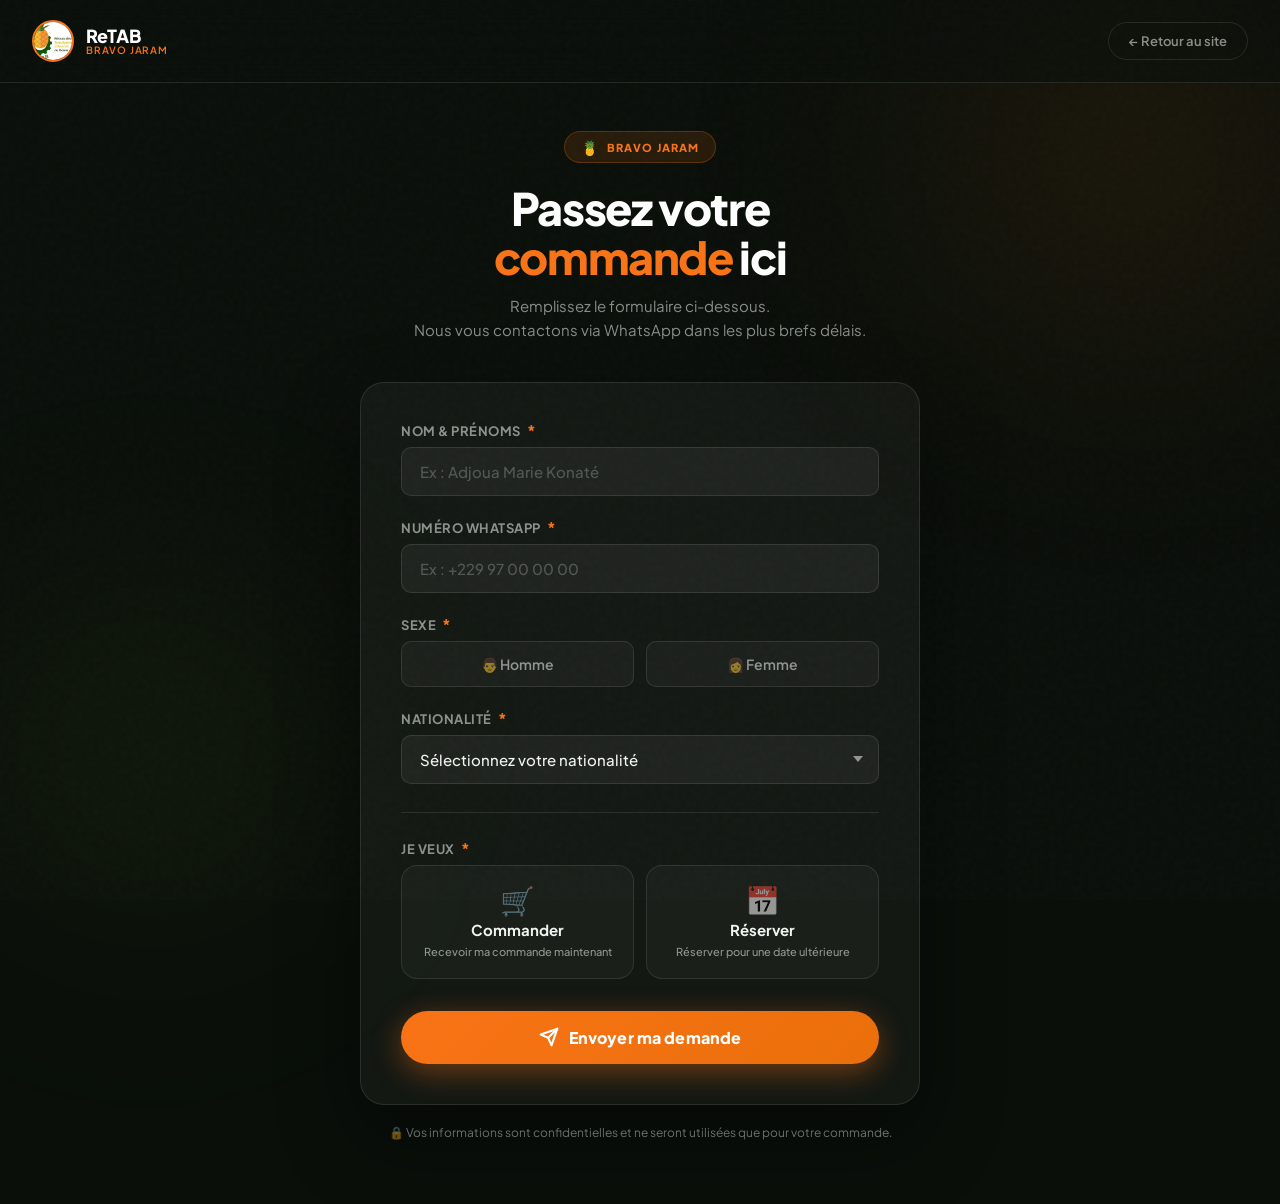
<file: commander.html>
<!DOCTYPE html>
<html lang="fr">
<head>
  <meta charset="UTF-8">
  <meta name="viewport" content="width=device-width, initial-scale=1.0">
  <title>Commander | Bravo Jaram — ReTAB</title>
  <meta name="description" content="Commandez ou réservez votre jus Bravo Jaram 100% naturel du Bénin. Remplissez le formulaire et nous vous contactons rapidement.">
  <link rel="preconnect" href="https://fonts.googleapis.com">
  <link rel="preconnect" href="https://fonts.gstatic.com" crossorigin>
  <link href="https://fonts.googleapis.com/css2?family=Plus+Jakarta+Sans:wght@400;500;600;700;800&family=Space+Mono:wght@400;700&display=swap" rel="stylesheet">
  <style>
    *, *::before, *::after { box-sizing: border-box; margin: 0; padding: 0; }

    :root {
      --green:       #0D2B0D;
      --green-mid:   #1A4D1A;
      --accent:      #F97316;
      --accent-glow: rgba(249, 115, 22, 0.3);
      --lime:        #a3e635;
      --white:       #ffffff;
      --bg:          #0a0f0a;
      --card:        rgba(255,255,255,0.04);
      --border:      rgba(255,255,255,0.10);
      --text:        #f1f5f0;
      --text-muted:  rgba(241,245,240,0.55);
      --radius:      16px;
      --radius-sm:   10px;
      --radius-full: 999px;
      --transition:  all 0.25s cubic-bezier(0.4,0,0.2,1);
      --spring:      all 0.45s cubic-bezier(0.175,0.885,0.32,1.275);
    }

    html { scroll-behavior: smooth; }

    body {
      font-family: 'Plus Jakarta Sans', sans-serif;
      background: var(--bg);
      color: var(--text);
      min-height: 100vh;
      display: flex;
      flex-direction: column;
      position: relative;
      overflow-x: hidden;
    }

    /* Noise texture */
    body::after {
      content: "";
      position: fixed; inset: 0;
      pointer-events: none;
      z-index: 9999;
      opacity: 0.025;
      background-image: url("data:image/svg+xml,%3Csvg viewBox='0 0 200 200' xmlns='http://www.w3.org/2000/svg'%3E%3Cfilter id='n'%3E%3CfeTurbulence type='fractalNoise' baseFrequency='0.8' numOctaves='3' stitchTiles='stitch'/%3E%3C/filter%3E%3Crect width='100%25' height='100%25' filter='url(%23n)'/%3E%3C/svg%3E");
    }

    /* Gradient BG orbs */
    .bg-orb {
      position: fixed;
      border-radius: 50%;
      filter: blur(120px);
      pointer-events: none;
      z-index: 0;
    }
    .bg-orb-1 {
      width: 600px; height: 600px;
      background: radial-gradient(circle, rgba(249,115,22,0.12) 0%, transparent 70%);
      top: -150px; right: -150px;
    }
    .bg-orb-2 {
      width: 500px; height: 500px;
      background: radial-gradient(circle, rgba(163,230,53,0.08) 0%, transparent 70%);
      bottom: -100px; left: -100px;
    }

    /* ── HEADER ── */
    header {
      position: relative;
      z-index: 10;
      padding: 20px 32px;
      display: flex;
      align-items: center;
      gap: 12px;
      border-bottom: 1px solid var(--border);
      background: rgba(10,15,10,0.6);
      backdrop-filter: blur(20px);
    }

    .logo-link {
      display: flex;
      align-items: center;
      gap: 12px;
      text-decoration: none;
      color: var(--text);
    }

    .logo-circle {
      width: 42px; height: 42px;
      border-radius: 50%;
      overflow: hidden;
      border: 2px solid var(--accent);
      flex-shrink: 0;
    }
    .logo-circle img {
      width: 140%; height: 140%;
      object-fit: cover;
      object-position: center 5%;
      margin: -20% 0 0 -20%;
    }

    .logo-text-wrap { display: flex; flex-direction: column; line-height: 1.1; }
    .logo-name { font-weight: 800; font-size: 18px; letter-spacing: -0.02em; color: var(--white); }
    .logo-sub  { font-size: 10px; font-weight: 600; color: var(--accent); letter-spacing: 0.08em; text-transform: uppercase; }

    .back-btn {
      margin-left: auto;
      display: inline-flex;
      align-items: center;
      gap: 8px;
      padding: 10px 20px;
      border-radius: var(--radius-full);
      border: 1px solid var(--border);
      background: transparent;
      color: var(--text-muted);
      font-size: 13px;
      font-weight: 600;
      text-decoration: none;
      transition: var(--transition);
    }
    .back-btn:hover { border-color: var(--accent); color: var(--accent); }

    /* ── MAIN LAYOUT ── */
    main {
      position: relative;
      z-index: 1;
      flex: 1;
      display: flex;
      align-items: center;
      justify-content: center;
      padding: 48px 24px 64px;
    }

    .form-container {
      width: 100%;
      max-width: 560px;
      animation: fadeUp 0.6s cubic-bezier(0.4,0,0.2,1) both;
    }

    @keyframes fadeUp {
      from { opacity: 0; transform: translateY(24px); }
      to   { opacity: 1; transform: translateY(0); }
    }

    /* ── PAGE HEADER ── */
    .page-header {
      text-align: center;
      margin-bottom: 40px;
    }

    .page-badge {
      display: inline-flex;
      align-items: center;
      gap: 8px;
      background: rgba(249,115,22,0.12);
      border: 1px solid rgba(249,115,22,0.25);
      color: var(--accent);
      font-size: 11px;
      font-weight: 800;
      letter-spacing: 0.1em;
      text-transform: uppercase;
      padding: 6px 16px;
      border-radius: var(--radius-full);
      margin-bottom: 20px;
    }

    .page-badge span { font-size: 14px; }

    .page-title {
      font-size: clamp(2rem, 5vw, 2.8rem);
      font-weight: 800;
      letter-spacing: -0.03em;
      line-height: 1.1;
      color: var(--white);
      margin-bottom: 12px;
    }
    .page-title .orange { color: var(--accent); }

    .page-sub {
      font-size: 15px;
      color: var(--text-muted);
      line-height: 1.6;
    }

    /* ── FORM CARD ── */
    .form-card {
      background: var(--card);
      border: 1px solid var(--border);
      border-radius: 24px;
      padding: 40px;
      backdrop-filter: blur(20px);
      box-shadow: 0 32px 80px rgba(0,0,0,0.4);
    }

    .form-grid {
      display: flex;
      flex-direction: column;
      gap: 24px;
    }

    /* ── FIELD ── */
    .field {
      display: flex;
      flex-direction: column;
      gap: 8px;
      animation: fadeUp 0.5s both;
    }
    .field:nth-child(1) { animation-delay: 0.05s; }
    .field:nth-child(2) { animation-delay: 0.10s; }
    .field:nth-child(3) { animation-delay: 0.15s; }
    .field:nth-child(4) { animation-delay: 0.20s; }
    .field:nth-child(5) { animation-delay: 0.25s; }

    label {
      font-size: 13px;
      font-weight: 700;
      color: var(--text-muted);
      letter-spacing: 0.04em;
      text-transform: uppercase;
      display: flex;
      align-items: center;
      gap: 6px;
    }

    label .req {
      color: var(--accent);
      font-size: 16px;
      line-height: 1;
    }

    input[type="text"],
    input[type="tel"],
    select {
      width: 100%;
      padding: 14px 18px;
      background: rgba(255,255,255,0.05);
      border: 1.5px solid var(--border);
      border-radius: var(--radius-sm);
      color: var(--text);
      font-family: 'Plus Jakarta Sans', sans-serif;
      font-size: 15px;
      font-weight: 500;
      outline: none;
      transition: var(--transition);
      -webkit-appearance: none;
      appearance: none;
    }

    input[type="text"]::placeholder,
    input[type="tel"]::placeholder {
      color: rgba(241,245,240,0.25);
    }

    input[type="text"]:focus,
    input[type="tel"]:focus,
    select:focus {
      border-color: var(--accent);
      background: rgba(249,115,22,0.05);
      box-shadow: 0 0 0 3px var(--accent-glow);
    }

    /* Select custom arrow */
    .select-wrap {
      position: relative;
    }
    .select-wrap::after {
      content: "";
      position: absolute;
      right: 16px;
      top: 50%;
      transform: translateY(-50%);
      width: 10px; height: 6px;
      background: var(--text-muted);
      clip-path: polygon(0 0, 100% 0, 50% 100%);
      pointer-events: none;
      transition: var(--transition);
    }
    .select-wrap:focus-within::after {
      background: var(--accent);
    }

    select option {
      background: #1a2a1a;
      color: var(--text);
    }

    /* ── SEXE TOGGLE ── */
    .toggle-group {
      display: flex;
      gap: 12px;
    }

    .toggle-option {
      flex: 1;
      position: relative;
    }

    .toggle-option input[type="radio"] {
      position: absolute;
      opacity: 0;
      width: 0; height: 0;
    }

    .toggle-option label {
      display: flex;
      align-items: center;
      justify-content: center;
      gap: 8px;
      padding: 13px 16px;
      border-radius: var(--radius-sm);
      border: 1.5px solid var(--border);
      background: rgba(255,255,255,0.04);
      cursor: pointer;
      font-size: 14px;
      font-weight: 600;
      color: var(--text-muted);
      text-transform: none;
      letter-spacing: 0;
      transition: var(--spring);
      user-select: none;
    }

    .toggle-option input:checked + label {
      border-color: var(--accent);
      background: rgba(249,115,22,0.12);
      color: var(--accent);
      box-shadow: 0 0 0 3px var(--accent-glow);
      transform: scale(1.02);
    }

    .toggle-option label:hover {
      border-color: rgba(249,115,22,0.4);
      color: var(--text);
    }

    /* ── MAINTENANT : Commander / Réserver ── */
    .action-group {
      display: grid;
      grid-template-columns: 1fr 1fr;
      gap: 12px;
    }

    .action-option {
      position: relative;
    }

    .action-option input[type="radio"] {
      position: absolute;
      opacity: 0;
      width: 0; height: 0;
    }

    .action-option label {
      display: flex;
      flex-direction: column;
      align-items: center;
      justify-content: center;
      gap: 6px;
      padding: 20px 16px;
      border-radius: var(--radius);
      border: 1.5px solid var(--border);
      background: rgba(255,255,255,0.03);
      cursor: pointer;
      transition: var(--spring);
      text-transform: none;
      letter-spacing: 0;
      user-select: none;
    }

    .action-option label .action-icon {
      font-size: 28px;
      line-height: 1;
    }

    .action-option label .action-title {
      font-size: 15px;
      font-weight: 700;
      color: var(--text);
    }

    .action-option label .action-desc {
      font-size: 11px;
      color: var(--text-muted);
      font-weight: 500;
      text-align: center;
    }

    .action-option input:checked + label {
      border-color: var(--accent);
      background: rgba(249,115,22,0.10);
      box-shadow: 0 0 0 3px var(--accent-glow), 0 8px 32px rgba(249,115,22,0.15);
      transform: translateY(-3px);
    }

    .action-option input:checked + label .action-title {
      color: var(--accent);
    }

    .action-option label:hover {
      border-color: rgba(249,115,22,0.35);
      transform: translateY(-2px);
    }

    /* ── SUBMIT ── */
    .submit-btn {
      width: 100%;
      padding: 16px 32px;
      background: linear-gradient(135deg, var(--accent), #ea6f0a);
      border: none;
      border-radius: var(--radius-full);
      color: white;
      font-family: 'Plus Jakarta Sans', sans-serif;
      font-size: 16px;
      font-weight: 800;
      letter-spacing: 0.01em;
      cursor: pointer;
      display: flex;
      align-items: center;
      justify-content: center;
      gap: 10px;
      box-shadow: 0 8px 30px rgba(249,115,22,0.4);
      transition: var(--spring);
      position: relative;
      overflow: hidden;
      margin-top: 8px;
    }

    .submit-btn::before {
      content: "";
      position: absolute;
      inset: 0;
      background: linear-gradient(135deg, rgba(255,255,255,0.15), transparent);
      opacity: 0;
      transition: var(--transition);
    }

    .submit-btn:hover {
      transform: scale(1.02) translateY(-2px);
      box-shadow: 0 12px 40px rgba(249,115,22,0.55);
    }

    .submit-btn:hover::before { opacity: 1; }
    .submit-btn:active { transform: scale(0.98); }

    /* ── DIVIDER ── */
    .form-divider {
      height: 1px;
      background: var(--border);
      margin: 4px 0;
    }

    /* ── PRIVACY NOTE ── */
    .privacy-note {
      text-align: center;
      font-size: 12px;
      color: var(--text-muted);
      margin-top: 20px;
      display: flex;
      align-items: center;
      justify-content: center;
      gap: 6px;
    }

    /* ── SUCCESS MESSAGE (hidden by default) ── */
    .success-overlay {
      display: none;
      position: fixed;
      inset: 0;
      background: rgba(10,15,10,0.92);
      backdrop-filter: blur(16px);
      z-index: 100;
      flex-direction: column;
      align-items: center;
      justify-content: center;
      text-align: center;
      padding: 32px;
      animation: fadeIn 0.4s both;
    }

    @keyframes fadeIn { from { opacity: 0; } to { opacity: 1; } }

    .success-overlay.show { display: flex; }

    .success-icon {
      font-size: 72px;
      margin-bottom: 24px;
      animation: bounceIn 0.6s 0.2s both;
    }

    @keyframes bounceIn {
      0%   { transform: scale(0.3); opacity: 0; }
      60%  { transform: scale(1.1); opacity: 1; }
      100% { transform: scale(1); }
    }

    .success-title {
      font-size: 2rem;
      font-weight: 800;
      color: var(--white);
      margin-bottom: 12px;
      letter-spacing: -0.02em;
    }

    .success-sub {
      font-size: 16px;
      color: var(--text-muted);
      max-width: 380px;
      line-height: 1.6;
      margin-bottom: 32px;
    }

    .success-back {
      display: inline-flex;
      align-items: center;
      gap: 8px;
      padding: 14px 32px;
      background: var(--accent);
      color: white;
      font-weight: 700;
      font-size: 15px;
      border-radius: var(--radius-full);
      text-decoration: none;
      transition: var(--spring);
    }

    .success-back:hover { transform: scale(1.04); box-shadow: 0 8px 24px var(--accent-glow); }

    /* ── RESPONSIVE ── */
    @media (max-width: 600px) {
      .form-card { padding: 28px 20px; }
      main { padding: 32px 16px 48px; }
      header { padding: 16px 20px; }
      .page-title { font-size: 1.8rem; }
    }
  </style>
</head>
<body>

  <!-- Background orbs -->
  <div class="bg-orb bg-orb-1"></div>
  <div class="bg-orb bg-orb-2"></div>

  <!-- ── HEADER ── -->
  <header>
    <a href="index.html" class="logo-link">
      <div class="logo-circle">
        <img src="WhatsApp Image 2026-06-04 at 10.16.24.jpeg" alt="Logo ReTAB">
      </div>
      <div class="logo-text-wrap">
        <span class="logo-name">ReTAB</span>
        <span class="logo-sub">Bravo Jaram</span>
      </div>
    </a>
    <a href="index.html" class="back-btn">
      ← Retour au site
    </a>
  </header>

  <!-- ── MAIN ── -->
  <main>
    <div class="form-container">

      <!-- Page Header -->
      <div class="page-header">
        <div class="page-badge">
          <span>🍍</span> Bravo Jaram
        </div>
        <h1 class="page-title">
          Passez votre<br>
          <span class="orange">commande</span> ici
        </h1>
        <p class="page-sub">Remplissez le formulaire ci-dessous.<br>Nous vous contactons via WhatsApp dans les plus brefs délais.</p>
      </div>

      <!-- Form Card -->
      <div class="form-card">
        <form id="orderForm" novalidate>

          <div class="form-grid">

            <!-- Nom & Prénoms -->
            <div class="field">
              <label for="nom">Nom &amp; Prénoms <span class="req">*</span></label>
              <input
                type="text"
                id="nom"
                name="nom_prenoms"
                placeholder="Ex : Adjoua Marie Konaté"
                required
                autocomplete="name"
              >
            </div>

            <!-- Numéro WhatsApp -->
            <div class="field">
              <label for="whatsapp">Numéro WhatsApp <span class="req">*</span></label>
              <input
                type="tel"
                id="whatsapp"
                name="numero_whatsapp"
                placeholder="Ex : +229 97 00 00 00"
                required
                autocomplete="tel"
              >
            </div>

            <!-- Sexe -->
            <div class="field">
              <label>Sexe <span class="req">*</span></label>
              <div class="toggle-group" role="radiogroup" aria-label="Sexe">
                <div class="toggle-option">
                  <input type="radio" id="homme" name="sexe" value="Homme" required>
                  <label for="homme">👨 Homme</label>
                </div>
                <div class="toggle-option">
                  <input type="radio" id="femme" name="sexe" value="Femme">
                  <label for="femme">👩 Femme</label>
                </div>
              </div>
            </div>

            <!-- Nationalité -->
            <div class="field">
              <label for="nationalite">Nationalité <span class="req">*</span></label>
              <div class="select-wrap">
                <select id="nationalite" name="nationalite" required>
                  <option value="" disabled selected>Sélectionnez votre nationalité</option>
                  <option value="Béninoise">🇧🇯 Béninoise</option>
                  <option value="Congolaise">🇨🇬 Congolaise</option>
                  <option value="Ivoirienne">🇨🇮 Ivoirienne</option>
                  <option value="Nigérienne">🇳🇪 Nigérienne</option>
                  <option value="Nigériane">🇳🇬 Nigériane</option>
                  <option value="Burkinabé">🇧🇫 Burkinabé</option>
                  <option value="Ghanéenne">🇬🇭 Ghanéenne</option>
                </select>
              </div>
            </div>

            <div class="form-divider"></div>

            <!-- Maintenant : Commander / Réserver -->
            <div class="field">
              <label>Je veux <span class="req">*</span></label>
              <div class="action-group" role="radiogroup" aria-label="Action souhaitée">
                <div class="action-option">
                  <input type="radio" id="commander" name="action" value="Commander" required>
                  <label for="commander">
                    <span class="action-icon">🛒</span>
                    <span class="action-title">Commander</span>
                    <span class="action-desc">Recevoir ma commande maintenant</span>
                  </label>
                </div>
                <div class="action-option">
                  <input type="radio" id="reserver" name="action" value="Réserver">
                  <label for="reserver">
                    <span class="action-icon">📅</span>
                    <span class="action-title">Réserver</span>
                    <span class="action-desc">Réserver pour une date ultérieure</span>
                  </label>
                </div>
              </div>
            </div>

            <!-- Submit -->
            <button type="submit" class="submit-btn" id="submitBtn">
              <svg width="20" height="20" viewBox="0 0 24 24" fill="none" stroke="currentColor" stroke-width="2.5" stroke-linecap="round" stroke-linejoin="round">
                <line x1="22" y1="2" x2="11" y2="13"/><polygon points="22 2 15 22 11 13 2 9 22 2"/>
              </svg>
              Envoyer ma demande
            </button>

          </div>
        </form>
      </div>

      <!-- Privacy note -->
      <p class="privacy-note">
        🔒 Vos informations sont confidentielles et ne seront utilisées que pour votre commande.
      </p>

    </div>
  </main>

  <!-- Success Overlay -->
  <div class="success-overlay" id="successOverlay">
    <div class="success-icon">🎉</div>
    <h2 class="success-title">Demande envoyée !</h2>
    <p class="success-sub">Merci pour votre intérêt pour <strong>Bravo Jaram</strong>.<br>Notre équipe vous contactera très bientôt via WhatsApp.</p>
    <a href="index.html" class="success-back">← Retour au site</a>
  </div>

  <script>
    // ── Stagger field animations on load
    document.querySelectorAll('.field').forEach((f, i) => {
      f.style.animationDelay = (i * 0.07) + 's';
    });

    // ── CONFIGURATION WEB3FORMS
    // Obtenez votre clé GRATUITE sur https://web3forms.com
    // en entrant l'email : nasrallahgohoungo@gmail.com
    const WEB3FORMS_KEY = '903e304c-72f6-47ca-9ec4-9ea1552f4fe0';

    // ── Form submission via Web3Forms API (fonctionne en local ET en ligne)
    document.getElementById('orderForm').addEventListener('submit', async function(e) {
      e.preventDefault();

      // Collect values
      const nom         = document.getElementById('nom').value.trim();
      const whatsapp    = document.getElementById('whatsapp').value.trim();
      const sexeEl      = document.querySelector('input[name="sexe"]:checked');
      const nationalite = document.getElementById('nationalite').value;
      const actionEl    = document.querySelector('input[name="action"]:checked');

      // Validation basique
      if (!nom || !whatsapp || !sexeEl || !nationalite || !actionEl) {
        showFormError('⚠️ Veuillez remplir tous les champs obligatoires.');
        shakeForm();
        return;
      }

      // Validation stricte Numéro WhatsApp
      // Autorise le '+', les chiffres, les espaces, et entre 8 et 20 caractères
      const whatsappRegex = /^\+?[0-9\s]{8,20}$/;
      if (!whatsappRegex.test(whatsapp)) {
        showFormError('⚠️ Numéro WhatsApp invalide. Veuillez n\'utiliser que des chiffres (ex: +229 97 00 00 00).');
        shakeForm();
        return;
      }

      // UI : loading state
      const btn = document.getElementById('submitBtn');
      btn.disabled = true;
      btn.innerHTML = `<svg width="20" height="20" viewBox="0 0 24 24" fill="none" stroke="currentColor"
        stroke-width="2.5" stroke-linecap="round" stroke-linejoin="round"
        style="animation:spin 1s linear infinite">
        <path d="M21 12a9 9 0 1 1-6.219-8.56"/></svg> Envoi en cours…`;

      try {
        const res = await fetch('https://api.web3forms.com/submit', {
          method: 'POST',
          headers: { 'Content-Type': 'application/json', Accept: 'application/json' },
          body: JSON.stringify({
            access_key:           WEB3FORMS_KEY,
            subject:              '🍍 Nouvelle demande Bravo Jaram — ' + actionEl.value,
            from_name:            'Site ReTAB',
            'Nom & Prénoms':      nom,
            'Numéro WhatsApp':    whatsapp,
            'Sexe':               sexeEl.value,
            'Nationalité':        nationalite,
            'Action souhaitée':   actionEl.value,
            botcheck: ''
          })
        });

        const data = await res.json();

        if (data.success) {
          document.getElementById('orderForm').reset();
          document.getElementById('successOverlay').classList.add('show');
        } else {
          throw new Error(data.message || 'Erreur serveur');
        }

      } catch (err) {
        if (WEB3FORMS_KEY === 'VOTRE_CLE_WEB3FORMS_ICI') {
          showFormError('🔑 Clé API manquante — Allez sur web3forms.com, entrez nasrallahgohoungo@gmail.com, copiez la clé et remplacez VOTRE_CLE_WEB3FORMS_ICI dans commander.html');
        } else {
          showFormError('❌ Erreur lors de l\'envoi. Vérifiez votre connexion internet et réessayez.');
        }
        btn.disabled = false;
        btn.innerHTML = `<svg width="20" height="20" viewBox="0 0 24 24" fill="none" stroke="currentColor"
          stroke-width="2.5" stroke-linecap="round" stroke-linejoin="round">
          <line x1="22" y1="2" x2="11" y2="13"/><polygon points="22 2 15 22 11 13 2 9 22 2"/></svg>
          Envoyer ma demande`;
      }
    });

    function showFormError(msg) {
      let el = document.getElementById('formError');
      if (!el) {
        el = document.createElement('div');
        el.id = 'formError';
        el.style.cssText = 'background:rgba(239,68,68,0.12);border:1px solid rgba(239,68,68,0.35);color:#fca5a5;padding:14px 18px;border-radius:12px;font-size:13px;font-weight:600;line-height:1.6;margin-top:8px;';
        document.getElementById('submitBtn').after(el);
      }
      el.textContent = msg;
    }

    function shakeForm() {
      const card = document.querySelector('.form-card');
      card.style.animation = 'shake 0.4s ease';
      setTimeout(() => card.style.animation = '', 400);
    }
  </script>

  <style>
    @keyframes spin  { to { transform: rotate(360deg); } }
    @keyframes shake {
      0%,100% { transform: translateX(0); }
      20%,60% { transform: translateX(-6px); }
      40%,80% { transform: translateX(6px); }
    }
  </style>

</body>
</html>
</file>
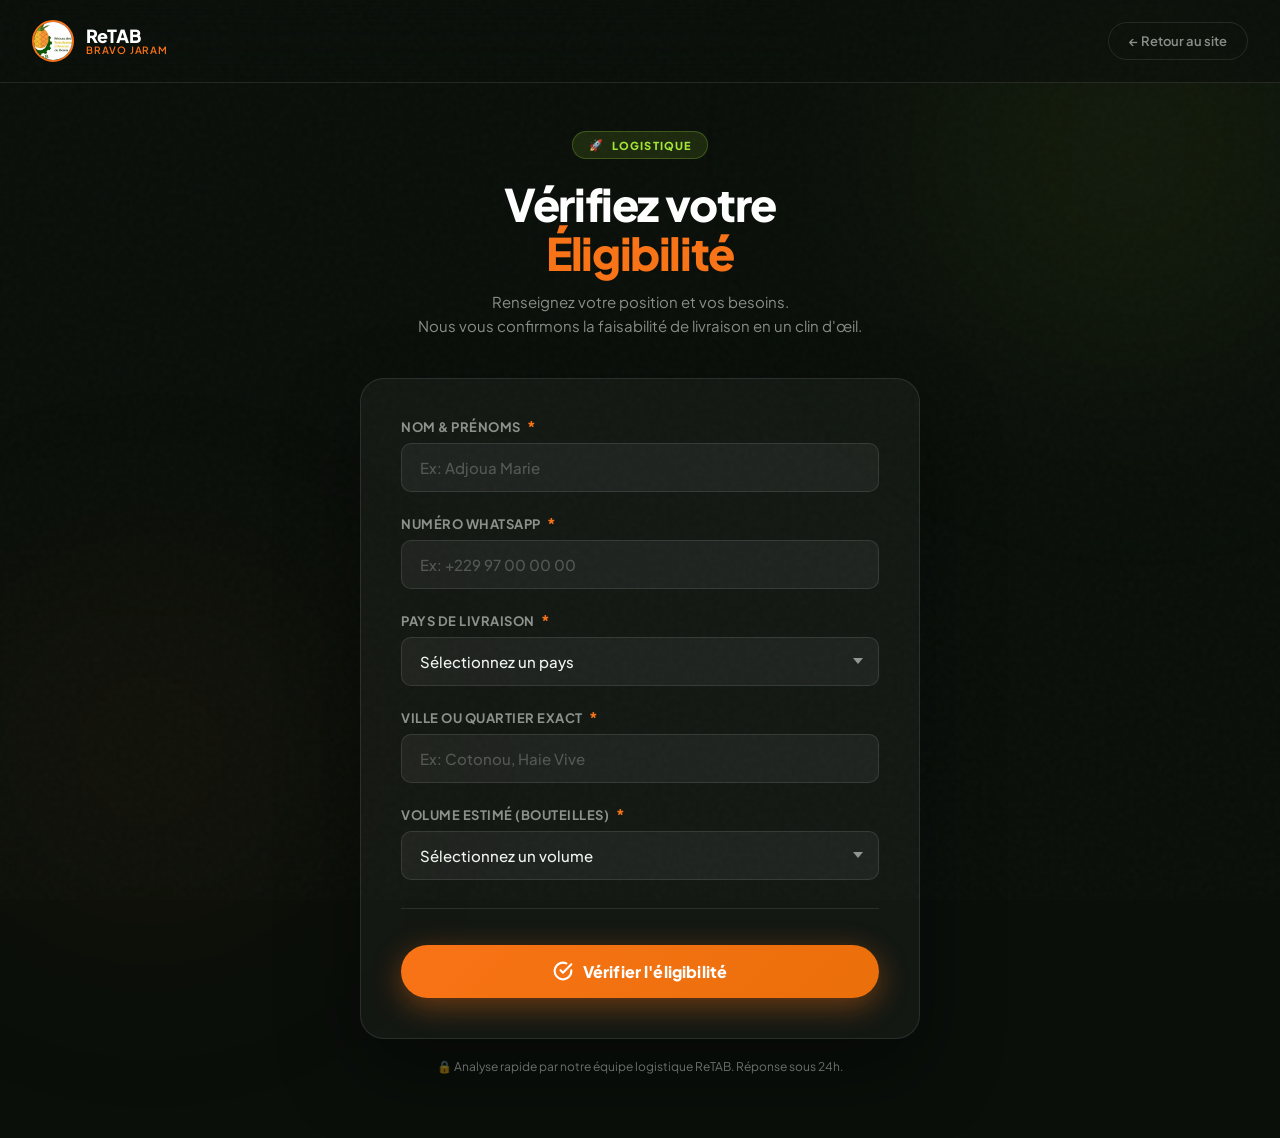
<file: eligibilite.html>
<!DOCTYPE html>
<html lang="fr">
<head>
  <meta charset="UTF-8">
  <meta name="viewport" content="width=device-width, initial-scale=1.0">
  <title>Éligibilité Livraison | Bravo Jaram — ReTAB</title>
  <meta name="description" content="Vérifiez votre éligibilité à la livraison de nos jus 100% naturels Bravo Jaram au Bénin et dans la sous-région.">
  <link rel="preconnect" href="https://fonts.googleapis.com">
  <link rel="preconnect" href="https://fonts.gstatic.com" crossorigin>
  <link href="https://fonts.googleapis.com/css2?family=Plus+Jakarta+Sans:wght@400;500;600;700;800&family=Space+Mono:wght@400;700&display=swap" rel="stylesheet">
  <style>
    *, *::before, *::after { box-sizing: border-box; margin: 0; padding: 0; }

    :root {
      --green:       #0D2B0D;
      --green-mid:   #1A4D1A;
      --accent:      #F97316;
      --accent-glow: rgba(249, 115, 22, 0.3);
      --lime:        #a3e635;
      --white:       #ffffff;
      --bg:          #0a0f0a;
      --card:        rgba(255,255,255,0.04);
      --border:      rgba(255,255,255,0.10);
      --text:        #f1f5f0;
      --text-muted:  rgba(241,245,240,0.55);
      --radius:      16px;
      --radius-sm:   10px;
      --radius-full: 999px;
      --transition:  all 0.25s cubic-bezier(0.4,0,0.2,1);
      --spring:      all 0.45s cubic-bezier(0.175,0.885,0.32,1.275);
    }

    html { scroll-behavior: smooth; }

    body {
      font-family: 'Plus Jakarta Sans', sans-serif;
      background: var(--bg);
      color: var(--text);
      min-height: 100vh;
      display: flex;
      flex-direction: column;
      position: relative;
      overflow-x: hidden;
    }

    body::after {
      content: "";
      position: fixed; inset: 0;
      pointer-events: none;
      z-index: 9999;
      opacity: 0.025;
      background-image: url("data:image/svg+xml,%3Csvg viewBox='0 0 200 200' xmlns='http://www.w3.org/2000/svg'%3E%3Cfilter id='n'%3E%3CfeTurbulence type='fractalNoise' baseFrequency='0.8' numOctaves='3' stitchTiles='stitch'/%3E%3C/filter%3E%3Crect width='100%25' height='100%25' filter='url(%23n)'/%3E%3C/svg%3E");
    }

    .bg-orb {
      position: fixed;
      border-radius: 50%;
      filter: blur(120px);
      pointer-events: none;
      z-index: 0;
    }
    .bg-orb-1 {
      width: 600px; height: 600px;
      background: radial-gradient(circle, rgba(163,230,53,0.1) 0%, transparent 70%);
      top: -150px; right: -150px;
    }
    .bg-orb-2 {
      width: 500px; height: 500px;
      background: radial-gradient(circle, rgba(249,115,22,0.08) 0%, transparent 70%);
      bottom: -100px; left: -100px;
    }

    header {
      position: relative;
      z-index: 10;
      padding: 20px 32px;
      display: flex;
      align-items: center;
      gap: 12px;
      border-bottom: 1px solid var(--border);
      background: rgba(10,15,10,0.6);
      backdrop-filter: blur(20px);
    }

    .logo-link {
      display: flex;
      align-items: center;
      gap: 12px;
      text-decoration: none;
      color: var(--text);
    }

    .logo-circle {
      width: 42px; height: 42px;
      border-radius: 50%;
      overflow: hidden;
      border: 2px solid var(--accent);
      flex-shrink: 0;
    }
    .logo-circle img {
      width: 140%; height: 140%;
      object-fit: cover;
      object-position: center 5%;
      margin: -20% 0 0 -20%;
    }

    .logo-text-wrap { display: flex; flex-direction: column; line-height: 1.1; }
    .logo-name { font-weight: 800; font-size: 18px; letter-spacing: -0.02em; color: var(--white); }
    .logo-sub  { font-size: 10px; font-weight: 600; color: var(--accent); letter-spacing: 0.08em; text-transform: uppercase; }

    .back-btn {
      margin-left: auto;
      display: inline-flex;
      align-items: center;
      gap: 8px;
      padding: 10px 20px;
      border-radius: var(--radius-full);
      border: 1px solid var(--border);
      background: transparent;
      color: var(--text-muted);
      font-size: 13px;
      font-weight: 600;
      text-decoration: none;
      transition: var(--transition);
    }
    .back-btn:hover { border-color: var(--accent); color: var(--accent); }

    main {
      position: relative;
      z-index: 1;
      flex: 1;
      display: flex;
      align-items: center;
      justify-content: center;
      padding: 48px 24px 64px;
    }

    .form-container {
      width: 100%;
      max-width: 560px;
      animation: fadeUp 0.6s cubic-bezier(0.4,0,0.2,1) both;
    }

    @keyframes fadeUp {
      from { opacity: 0; transform: translateY(24px); }
      to   { opacity: 1; transform: translateY(0); }
    }

    .page-header {
      text-align: center;
      margin-bottom: 40px;
    }

    .page-badge {
      display: inline-flex;
      align-items: center;
      gap: 8px;
      background: rgba(163,230,53,0.12);
      border: 1px solid rgba(163,230,53,0.25);
      color: var(--lime);
      font-size: 11px;
      font-weight: 800;
      letter-spacing: 0.1em;
      text-transform: uppercase;
      padding: 6px 16px;
      border-radius: var(--radius-full);
      margin-bottom: 20px;
    }

    .page-title {
      font-size: clamp(2rem, 5vw, 2.8rem);
      font-weight: 800;
      letter-spacing: -0.03em;
      line-height: 1.1;
      color: var(--white);
      margin-bottom: 12px;
    }
    .page-title .orange { color: var(--accent); }

    .page-sub {
      font-size: 15px;
      color: var(--text-muted);
      line-height: 1.6;
    }

    .form-card {
      background: var(--card);
      border: 1px solid var(--border);
      border-radius: 24px;
      padding: 40px;
      backdrop-filter: blur(20px);
      box-shadow: 0 32px 80px rgba(0,0,0,0.4);
    }

    .form-grid {
      display: flex;
      flex-direction: column;
      gap: 24px;
    }

    .field {
      display: flex;
      flex-direction: column;
      gap: 8px;
      animation: fadeUp 0.5s both;
    }
    .field:nth-child(1) { animation-delay: 0.05s; }
    .field:nth-child(2) { animation-delay: 0.10s; }
    .field:nth-child(3) { animation-delay: 0.15s; }
    .field:nth-child(4) { animation-delay: 0.20s; }
    .field:nth-child(5) { animation-delay: 0.25s; }

    label {
      font-size: 13px;
      font-weight: 700;
      color: var(--text-muted);
      letter-spacing: 0.04em;
      text-transform: uppercase;
      display: flex;
      align-items: center;
      gap: 6px;
    }

    label .req {
      color: var(--accent);
      font-size: 16px;
      line-height: 1;
    }

    input[type="text"],
    input[type="number"],
    input[type="tel"],
    select {
      width: 100%;
      padding: 14px 18px;
      background: rgba(255,255,255,0.05);
      border: 1.5px solid var(--border);
      border-radius: var(--radius-sm);
      color: var(--text);
      font-family: 'Plus Jakarta Sans', sans-serif;
      font-size: 15px;
      font-weight: 500;
      outline: none;
      transition: var(--transition);
      -webkit-appearance: none;
      appearance: none;
    }

    input::placeholder {
      color: rgba(241,245,240,0.25);
    }

    input:focus, select:focus {
      border-color: var(--accent);
      background: rgba(249,115,22,0.05);
      box-shadow: 0 0 0 3px var(--accent-glow);
    }

    .select-wrap {
      position: relative;
    }
    .select-wrap::after {
      content: "";
      position: absolute;
      right: 16px;
      top: 50%;
      transform: translateY(-50%);
      width: 10px; height: 6px;
      background: var(--text-muted);
      clip-path: polygon(0 0, 100% 0, 50% 100%);
      pointer-events: none;
      transition: var(--transition);
    }
    .select-wrap:focus-within::after {
      background: var(--accent);
    }

    select option {
      background: #1a2a1a;
      color: var(--text);
    }

    .submit-btn {
      width: 100%;
      padding: 16px 32px;
      background: linear-gradient(135deg, var(--accent), #ea6f0a);
      border: none;
      border-radius: var(--radius-full);
      color: white;
      font-family: 'Plus Jakarta Sans', sans-serif;
      font-size: 16px;
      font-weight: 800;
      letter-spacing: 0.01em;
      cursor: pointer;
      display: flex;
      align-items: center;
      justify-content: center;
      gap: 10px;
      box-shadow: 0 8px 30px rgba(249,115,22,0.4);
      transition: var(--spring);
      position: relative;
      overflow: hidden;
      margin-top: 8px;
    }

    .submit-btn::before {
      content: "";
      position: absolute;
      inset: 0;
      background: linear-gradient(135deg, rgba(255,255,255,0.15), transparent);
      opacity: 0;
      transition: var(--transition);
    }

    .submit-btn:hover {
      transform: scale(1.02) translateY(-2px);
      box-shadow: 0 12px 40px rgba(249,115,22,0.55);
    }

    .submit-btn:hover::before { opacity: 1; }
    .submit-btn:active { transform: scale(0.98); }

    .form-divider {
      height: 1px;
      background: var(--border);
      margin: 4px 0;
    }

    .privacy-note {
      text-align: center;
      font-size: 12px;
      color: var(--text-muted);
      margin-top: 20px;
      display: flex;
      align-items: center;
      justify-content: center;
      gap: 6px;
    }

    .success-overlay {
      display: none;
      position: fixed;
      inset: 0;
      background: rgba(10,15,10,0.92);
      backdrop-filter: blur(16px);
      z-index: 100;
      flex-direction: column;
      align-items: center;
      justify-content: center;
      text-align: center;
      padding: 32px;
      animation: fadeIn 0.4s both;
    }

    @keyframes fadeIn { from { opacity: 0; } to { opacity: 1; } }
    .success-overlay.show { display: flex; }

    .success-icon {
      font-size: 72px;
      margin-bottom: 24px;
      animation: bounceIn 0.6s 0.2s both;
    }

    @keyframes bounceIn {
      0%   { transform: scale(0.3); opacity: 0; }
      60%  { transform: scale(1.1); opacity: 1; }
      100% { transform: scale(1); }
    }

    .success-title {
      font-size: 2rem;
      font-weight: 800;
      color: var(--white);
      margin-bottom: 12px;
      letter-spacing: -0.02em;
    }

    .success-sub {
      font-size: 16px;
      color: var(--text-muted);
      max-width: 380px;
      line-height: 1.6;
      margin-bottom: 32px;
    }

    .success-back {
      display: inline-flex;
      align-items: center;
      gap: 8px;
      padding: 14px 32px;
      background: var(--accent);
      color: white;
      font-weight: 700;
      font-size: 15px;
      border-radius: var(--radius-full);
      text-decoration: none;
      transition: var(--spring);
    }
    .success-back:hover { transform: scale(1.04); box-shadow: 0 8px 24px var(--accent-glow); }

    @media (max-width: 600px) {
      .form-card { padding: 28px 20px; }
      main { padding: 32px 16px 48px; }
      header { padding: 16px 20px; }
      .page-title { font-size: 1.8rem; }
    }
  </style>
</head>
<body>

  <!-- Background orbs -->
  <div class="bg-orb bg-orb-1"></div>
  <div class="bg-orb bg-orb-2"></div>

  <!-- HEADER -->
  <header>
    <a href="index.html" class="logo-link">
      <div class="logo-circle">
        <img src="WhatsApp Image 2026-06-04 at 10.16.24.jpeg" alt="Logo ReTAB">
      </div>
      <div class="logo-text-wrap">
        <span class="logo-name">ReTAB</span>
        <span class="logo-sub">Bravo Jaram</span>
      </div>
    </a>
    <a href="index.html" class="back-btn">
      ← Retour au site
    </a>
  </header>

  <!-- MAIN -->
  <main>
    <div class="form-container">
      <div class="page-header">
        <div class="page-badge">
          <span>🚀</span> Logistique
        </div>
        <h1 class="page-title">
          Vérifiez votre<br>
          <span class="orange">Éligibilité</span>
        </h1>
        <p class="page-sub">Renseignez votre position et vos besoins.<br>Nous vous confirmons la faisabilité de livraison en un clin d'œil.</p>
      </div>

      <div class="form-card">
        <form id="eligibiliteForm" novalidate>
          <div class="form-grid">

            <div class="field">
              <label for="nom">Nom & Prénoms <span class="req">*</span></label>
              <input type="text" id="nom" name="nom" placeholder="Ex: Adjoua Marie" required>
            </div>

            <div class="field">
              <label for="whatsapp">Numéro WhatsApp <span class="req">*</span></label>
              <input type="tel" id="whatsapp" name="whatsapp" placeholder="Ex: +229 97 00 00 00" required>
            </div>

            <div class="field">
              <label for="pays">Pays de livraison <span class="req">*</span></label>
              <div class="select-wrap">
                <select id="pays" name="pays" required>
                  <option value="" disabled selected>Sélectionnez un pays</option>
                  <option value="Bénin">🇧🇯 Bénin</option>
                  <option value="Nigeria">🇳🇬 Nigeria</option>
                  <option value="Niger">🇳🇪 Niger</option>
                  <option value="Togo">🇹🇬 Togo</option>
                  <option value="Autre">Autre (préciser dans la ville)</option>
                </select>
              </div>
            </div>

            <div class="field">
              <label for="ville">Ville ou Quartier exact <span class="req">*</span></label>
              <input type="text" id="ville" name="ville" placeholder="Ex: Cotonou, Haie Vive" required>
            </div>

            <div class="field">
              <label for="volume">Volume estimé (Bouteilles) <span class="req">*</span></label>
              <div class="select-wrap">
                <select id="volume" name="volume" required>
                  <option value="" disabled selected>Sélectionnez un volume</option>
                  <option value="1 à 10 bouteilles">1 à 10 bouteilles (Dégustation)</option>
                  <option value="11 à 50 bouteilles">11 à 50 bouteilles (Événement/Famille)</option>
                  <option value="Plus de 50 bouteilles">Plus de 50 bouteilles (Gros/Revendeur)</option>
                </select>
              </div>
            </div>

            <div class="form-divider"></div>

            <button type="submit" class="submit-btn" id="submitBtn">
              <svg width="20" height="20" viewBox="0 0 24 24" fill="none" stroke="currentColor" stroke-width="2.5" stroke-linecap="round" stroke-linejoin="round">
                <path d="M22 11.08V12a10 10 0 1 1-5.93-9.14" />
                <polyline points="22 4 12 14.01 9 11.01" />
              </svg>
              Vérifier l'éligibilité
            </button>

          </div>
        </form>
      </div>

      <p class="privacy-note">
        🔒 Analyse rapide par notre équipe logistique ReTAB. Réponse sous 24h.
      </p>
    </div>
  </main>

  <div class="success-overlay" id="successOverlay">
    <div class="success-icon">📍</div>
    <h2 class="success-title">Demande reçue !</h2>
    <p class="success-sub">Notre équipe logistique analyse votre zone de livraison et vous contactera très vite sur WhatsApp.</p>
    <a href="index.html" class="success-back">← Retour au site</a>
  </div>

  <script>
    document.querySelectorAll('.field').forEach((f, i) => {
      f.style.animationDelay = (i * 0.07) + 's';
    });

    const WEB3FORMS_KEY = '903e304c-72f6-47ca-9ec4-9ea1552f4fe0';

    document.getElementById('eligibiliteForm').addEventListener('submit', async function(e) {
      e.preventDefault();

      const nom      = document.getElementById('nom').value.trim();
      const whatsapp = document.getElementById('whatsapp').value.trim();
      const pays     = document.getElementById('pays').value;
      const ville    = document.getElementById('ville').value.trim();
      const volume   = document.getElementById('volume').value;

      if (!nom || !whatsapp || !pays || !ville || !volume) {
        showFormError('⚠️ Veuillez remplir tous les champs obligatoires.');
        shakeForm();
        return;
      }

      const whatsappRegex = /^\+?[0-9\s]{8,20}$/;
      if (!whatsappRegex.test(whatsapp)) {
        showFormError('⚠️ Numéro WhatsApp invalide (utilisez des chiffres et espaces).');
        shakeForm();
        return;
      }

      const btn = document.getElementById('submitBtn');
      btn.disabled = true;
      btn.innerHTML = `<svg width="20" height="20" viewBox="0 0 24 24" fill="none" stroke="currentColor" stroke-width="2.5" stroke-linecap="round" stroke-linejoin="round" style="animation:spin 1s linear infinite"><path d="M21 12a9 9 0 1 1-6.219-8.56"/></svg> Vérification...`;

      try {
        const res = await fetch('https://api.web3forms.com/submit', {
          method: 'POST',
          headers: { 'Content-Type': 'application/json', Accept: 'application/json' },
          body: JSON.stringify({
            access_key:           WEB3FORMS_KEY,
            subject:              '🚚 Nouvelle demande d\'éligibilité livraison — ' + ville,
            from_name:            'Site ReTAB - Logistique',
            'Nom':                nom,
            'WhatsApp':           whatsapp,
            'Pays':               pays,
            'Ville':              ville,
            'Volume souhaité':    volume,
            botcheck: ''
          })
        });

        const data = await res.json();

        if (data.success) {
          document.getElementById('eligibiliteForm').reset();
          document.getElementById('successOverlay').classList.add('show');
        } else {
          throw new Error(data.message);
        }

      } catch (err) {
        showFormError('❌ Erreur de connexion. Veuillez réessayer.');
        btn.disabled = false;
        btn.innerHTML = `<svg width="20" height="20" viewBox="0 0 24 24" fill="none" stroke="currentColor" stroke-width="2.5" stroke-linecap="round" stroke-linejoin="round"><path d="M22 11.08V12a10 10 0 1 1-5.93-9.14" /><polyline points="22 4 12 14.01 9 11.01" /></svg> Vérifier l'éligibilité`;
      }
    });

    function showFormError(msg) {
      let el = document.getElementById('formError');
      if (!el) {
        el = document.createElement('div');
        el.id = 'formError';
        el.style.cssText = 'background:rgba(239,68,68,0.12);border:1px solid rgba(239,68,68,0.35);color:#fca5a5;padding:14px 18px;border-radius:12px;font-size:13px;font-weight:600;line-height:1.6;margin-top:8px;';
        document.getElementById('submitBtn').after(el);
      }
      el.textContent = msg;
    }

    function shakeForm() {
      const card = document.querySelector('.form-card');
      card.style.animation = 'shake 0.4s ease';
      setTimeout(() => card.style.animation = '', 400);
    }
  </script>
</body>
</html>
</file>
